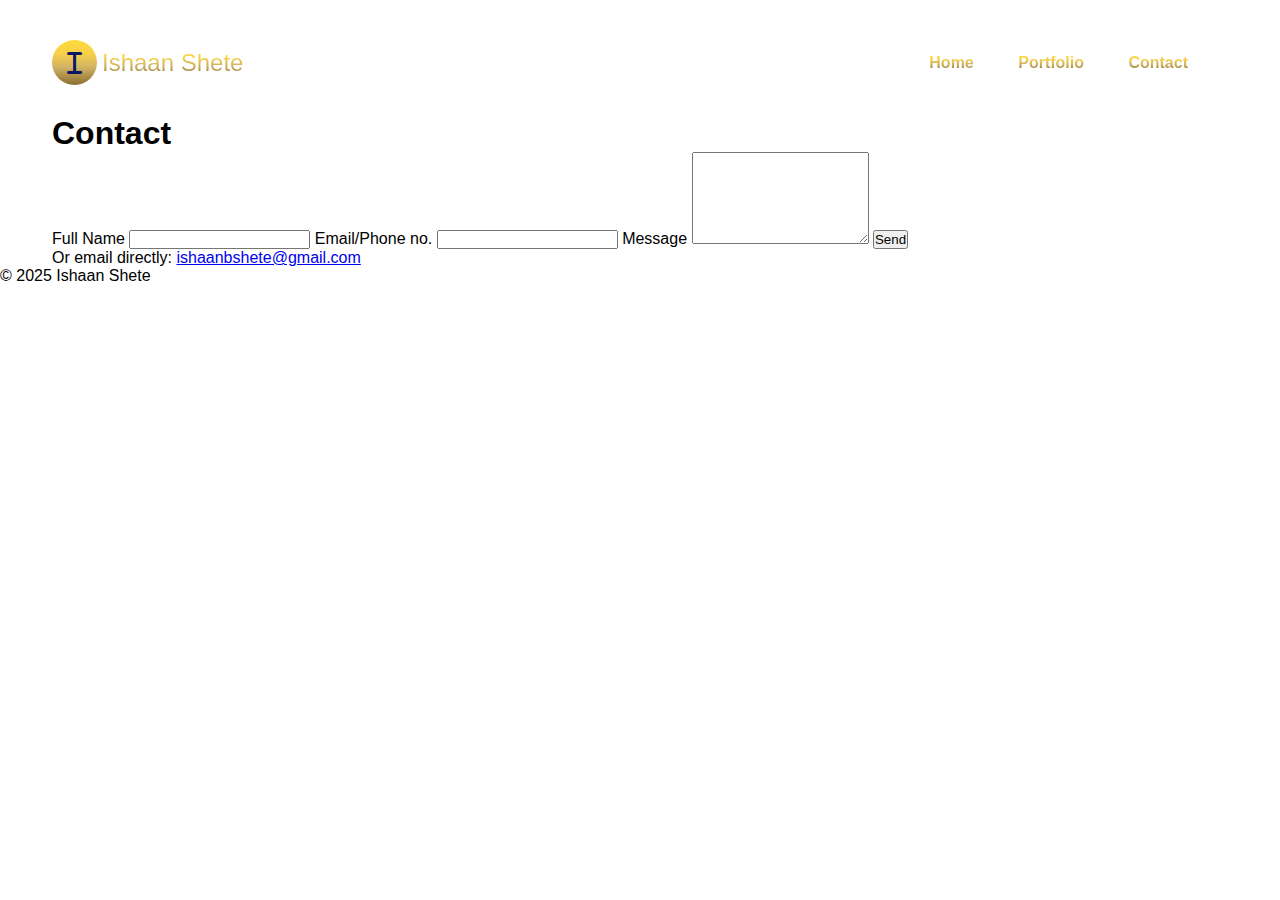
<file: contact.html>
<!DOCTYPE html>
<html lang="en">
  <head>
    <meta charset="utf-8" />
    <meta name="viewport" content="width=device-width,initial-scale=1" />
    <title>Contact — Ishaan Shete</title>
    <link rel="stylesheet" href="style.css" />
    <link rel="stylesheet" href="https://cdnjs.cloudflare.com/ajax/libs/font-awesome/6.0.0-beta3/css/all.min.css">
    <link rel="icon" type="image/x-icon" href="assets/images/portfolio_icon.ico" />
  </head>
  
  <body>
    <div class="wrapper">
      <header>
        <a class="logo" href="index.html" aria-label="Home">
          <i class="fa-solid fa-i"></i>
          <div class="logo-text">Ishaan Shete</div>
        </a>
        <nav>
          <div class="togglebtn">
            <span></span>
            <span></span>
            <span></span>
          </div>
          <ul class="navlinks">
            <li><a href="index.html">Home</a></li>
            <li><a href="portfolio.html">Portfolio</a></li>
            <li><a href="contact.html" aria-current="page">Contact</a></li>
          </ul>
        </nav>
      </header>
    </div>
    <main class="wrapper">
      <h1>Contact</h1>

      <!-- Formspree example (replace FORM_ID with your form endpoint) -->
      <form action="https://formspree.io/f/YOUR_FORM_ID" method="POST">
        <label for="name">Full Name</label>
        <input id="name" name="name" required />

        <label for="email">Email/Phone no.</label>
        <input id="email" name="email" type="email" required />

        <label for="message">Message</label>
        <textarea id="message" name="message" rows="6" required></textarea>

        <button type="submit" class="btn">Send</button>
      </form>

      <p>
        Or email directly:
        <a href="mailto:ishaanbshete@gmail.com">ishaanbshete@gmail.com</a>
      </p>
    </main>
    
    <footer>
      <p>&copy; 2025 Ishaan Shete</p>
    </footer>
  </body>
</html>
</file>
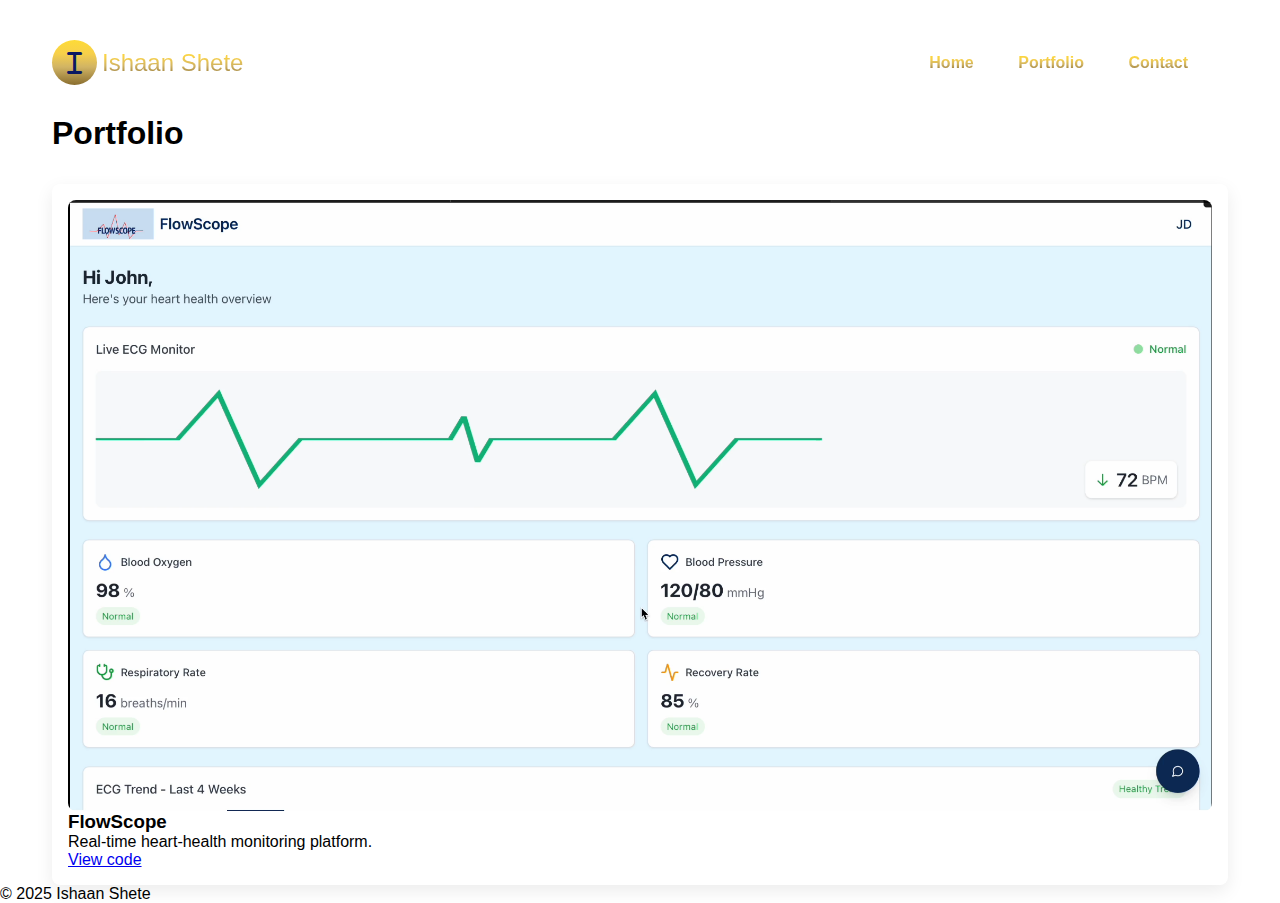
<file: portfolio.html>
<!DOCTYPE html>
<html lang="en">
  <head>
    <meta charset="utf-8" />
    <meta name="viewport" content="width=device-width,initial-scale=1" />
    <title>Portfolio — Ishaan Shete</title>
    <link rel="stylesheet" href="style.css" />
    <link rel="stylesheet" href="https://cdnjs.cloudflare.com/ajax/libs/font-awesome/6.0.0-beta3/css/all.min.css">
    <link rel="icon" type="image/x-icon" href="assets/images/portfolio_icon.ico" />
  </head>
  
  <body>
    <div class="wrapper">
      <header>
        <a class="logo" href="index.html" aria-label="Home">
          <i class="fa-solid fa-i"></i>
          <div class="logo-text">Ishaan Shete</div>
        </a>
        <nav>
          <div class="togglebtn">
            <span></span>
            <span></span>
            <span></span>
          </div>
          <ul class="navlinks">
            <li><a href="index.html">Home</a></li>
            <li><a href="portfolio.html" aria-current="page">Portfolio</a></li>
            <li><a href="contact.html">Contact</a></li>
          </ul>
        </nav>
      </header>
    </div>
    <main class="wrapper">
      <h1>Portfolio</h1>
      <section class="portfolio-grid">
        <article class="project-card">
          <img src="assets/projects/flowscope.png" alt="FlowScope" />
          <h3>FlowScope</h3>
          <p>Real-time heart-health monitoring platform.</p>
          <a
            href="https://github.com/JustDanielNoah/FlowScope"
            target="_blank"
            rel="noopener"
            >View code</a
          >
        </article>
        <!-- add more project-cards -->
      </section>
    </main>
    <footer>
      <p>&copy; 2025 Ishaan Shete</p>
    </footer>
  </body>
</html>
</file>
<file: style.css>
/* Basic reset and font */
* { box-sizing: border-box; margin: 0; padding: 0; font-family: Poppins, sans-serif; }

/* Theme variables */
:root {
  --gold: #ddd766;
  --gold-dark: #b2a24c;
  --gold-gradient: linear-gradient(180deg,#FEDB37 0%,#F7D04A 30%,#D1B464 60%,#8A6E2F 100%);
  --blue-1: #051463f7;
  --blue-radial: radial-gradient(ellipse farthest-corner at right bottom,#051463f7 0%,#051463 40%,#021030 80%), radial-gradient(ellipse farthest-corner at left top,#04206a 0%,#051463f7 60%,#021030 100%);
  --text: #f9f4db;
}

body { overflow-x: hidden; }

/* Layout containers */
.hero-header { min-height: 100vh; background: var(--blue-radial); }
.wrapper { width: 1280px; max-width: 95%; margin: 0 auto; padding: 0 20px; }

header { padding: 40px 0 30px; display:flex; justify-content:space-between; align-items:center; flex-wrap:wrap; }

/* Logo */
.logo { display:inline-flex; align-items:center; text-decoration: none; color: inherit; }
.logo i { height:45px; width:45px; background:var(--gold-gradient); border-radius:50%; color:var(--blue-1); font-weight:700; font-size:1.5rem; display:inline-flex; align-items:center; justify-content:center; padding:10px; margin-right:5px; cursor:pointer; }
.logo .logo-text { font-size:24px; font-weight:500; background:var(--gold-gradient); -webkit-background-clip:text; background-clip:text; -webkit-text-fill-color:transparent; }

/* Toggle button for mobile */
nav .togglebtn { width:35px; height:35px; position:absolute; top:45px; right:3%; z-index:5; cursor:pointer; display:none; }
nav .togglebtn span { display:block; background:var(--gold-gradient); width:22px; height:3px; margin:5px auto; border-radius:2px; transition:transform .25s ease, opacity .2s ease; position:relative; }

nav .navlinks { list-style:none; }
nav .navlinks li { display:inline-block; }
nav .navlinks li a { margin-right:2.5rem; background:var(--gold-gradient); -webkit-background-clip:text; background-clip:text; -webkit-text-fill-color:transparent; color:var(--gold); font-weight:600; text-decoration: none; }

/* underline only on hover for desktop nav links */
nav .navlinks li a:hover { text-decoration: underline; }

/* Main hero */
.container { display:flex; justify-content:space-around; align-items:center; padding-top:4rem; }
.hero-pic { width:300px; height:300px; border-radius:50%; overflow:hidden; padding:15px; background:var(--gold-gradient); box-shadow:5px 7px 25px rgba(0,0,0,.5); }
.hero-pic img { width:100%; height:100%; object-fit:cover; border-radius:50%; transition:transform .5s; }
.hero-pic img:hover { transform:scale(1.2); }

.hero-text { max-width:500px; display:flex; flex-direction:column; }
.hero-text h5 { color:var(--text); font-size:14px; }
.hero-text h5 span { background:var(--gold-gradient); -webkit-background-clip:text; background-clip:text; -webkit-text-fill-color:transparent; color:var(--gold); font-size:16px; }
.hero-text h1 { background:var(--gold-gradient); -webkit-background-clip:text; background-clip:text; -webkit-text-fill-color:transparent; color:var(--gold); font-size:3rem; }
.hero-text p { color:var(--text); }
 
.btn-group { margin:45px 0; }
.btn-group .btn { background:var(--blue-radial); padding:12px 25px; margin-right:7px; border-radius:30px; border:2px solid transparent; box-shadow:0 10px 10px -8px rgba(0,0,0,.78); border-image-source:var(--gold-gradient); border-image-slice:1; color:transparent; background-image:var(--gold-gradient); -webkit-background-clip:text; background-clip:text; -webkit-text-fill-color:transparent; text-decoration: none; }
.btn-group .btn:hover { background:var(--gold-gradient); background-size:200% 100%; color:var(--blue-1); -webkit-background-clip:border-box; background-clip:border-box; -webkit-text-fill-color:var(--blue-1); border:2px solid var(--blue-1); }
.btn.active { border-color:var(--gold); }

.hero-text .social { display:flex; gap:10px; margin-top:20px; }
.hero-text .social a { display:inline-flex; align-items:center; justify-content:center; width:36px; height:36px; border-radius:8px; text-decoration:none; }
.hero-text .social a i { color:#333; font-size:18px; transition:transform .5s ease, color .25s ease; }
.hero-text .social a:hover i { transform:rotate(360deg); background:var(--gold-gradient); -webkit-background-clip:text; background-clip:text; -webkit-text-fill-color:transparent; color:var(--gold); }
.hero-text .social a:hover i.fa-github { color:#171515; }
.hero-text .social a:hover i.fa-gmail { color:#7d1507; }
.hero-text .social a:hover i.fa-phone { color:#157639; }

.portfolio-grid { display:grid; grid-template-columns:repeat(auto-fit,minmax(240px,1fr)); gap:1rem; margin-top:2rem; }
.project-card img { width:100%; height:auto; display:block; border-radius:8px; }
.project-card { background:#fff; padding:1rem; border-radius:8px; box-shadow:0 6px 18px rgba(0,0,0,.08); }

@media (max-width:930px) {
  nav .togglebtn { display:initial; }
  nav .togglebtn.click span { position:absolute; left:50%; top:50%; width:22px; height:3px; margin:0; transform-origin:center; transition:transform .25s ease, opacity .2s ease; }
  nav .togglebtn.click span:first-child { transform:translate(-50%,-50%) rotate(45deg); }
  nav .togglebtn.click span:nth-child(2) { transform:translate(-50%,-50%) scaleX(0); opacity:0; }
  nav .togglebtn.click span:last-child { transform:translate(-50%,-50%) rotate(-45deg); }

  nav .navlinks { position:absolute; top:150px; right:-50%; width:40%; max-height:calc(100vh - 160px); background:var(--blue-1); background-size:100% 200%; z-index:3; box-shadow:5px 13px 30px rgba(0,0,0,.12); transition:0.45s ease; padding:36px 2rem; overflow-y:auto; display:flex; flex-direction:column; align-items:flex-start; justify-content:flex-start; gap:2.25rem;}

  nav .navlinks li { display:block; }
  nav .navlinks li a { display:block; margin:0; color:var(--blue-1); font-size:1.9rem; z-index:4; text-decoration:none; padding:6px 12px; letter-spacing:.2px; font-weight:600; text-align:left; padding-left:.25rem; }

  nav .navlinks.open { right:0; border-top:6px solid transparent; border-left:6px solid transparent; border-bottom:6px solid transparent; border-right:0; border-image-source:var(--gold-gradient); border-image-slice:1; border-image-width:1; box-shadow:0 12px 26px rgba(0,0,0,.12); }

  .container, .container .hero-pic { transition:transform .45s ease; will-change:transform; }
  body.menu-open .container .hero-pic { transform:translateX(-120px); }
}

@media (max-width:768px) { .container { flex-direction:column; padding-top:2rem; } .hero-text { padding:40px 0; } }
</file>
